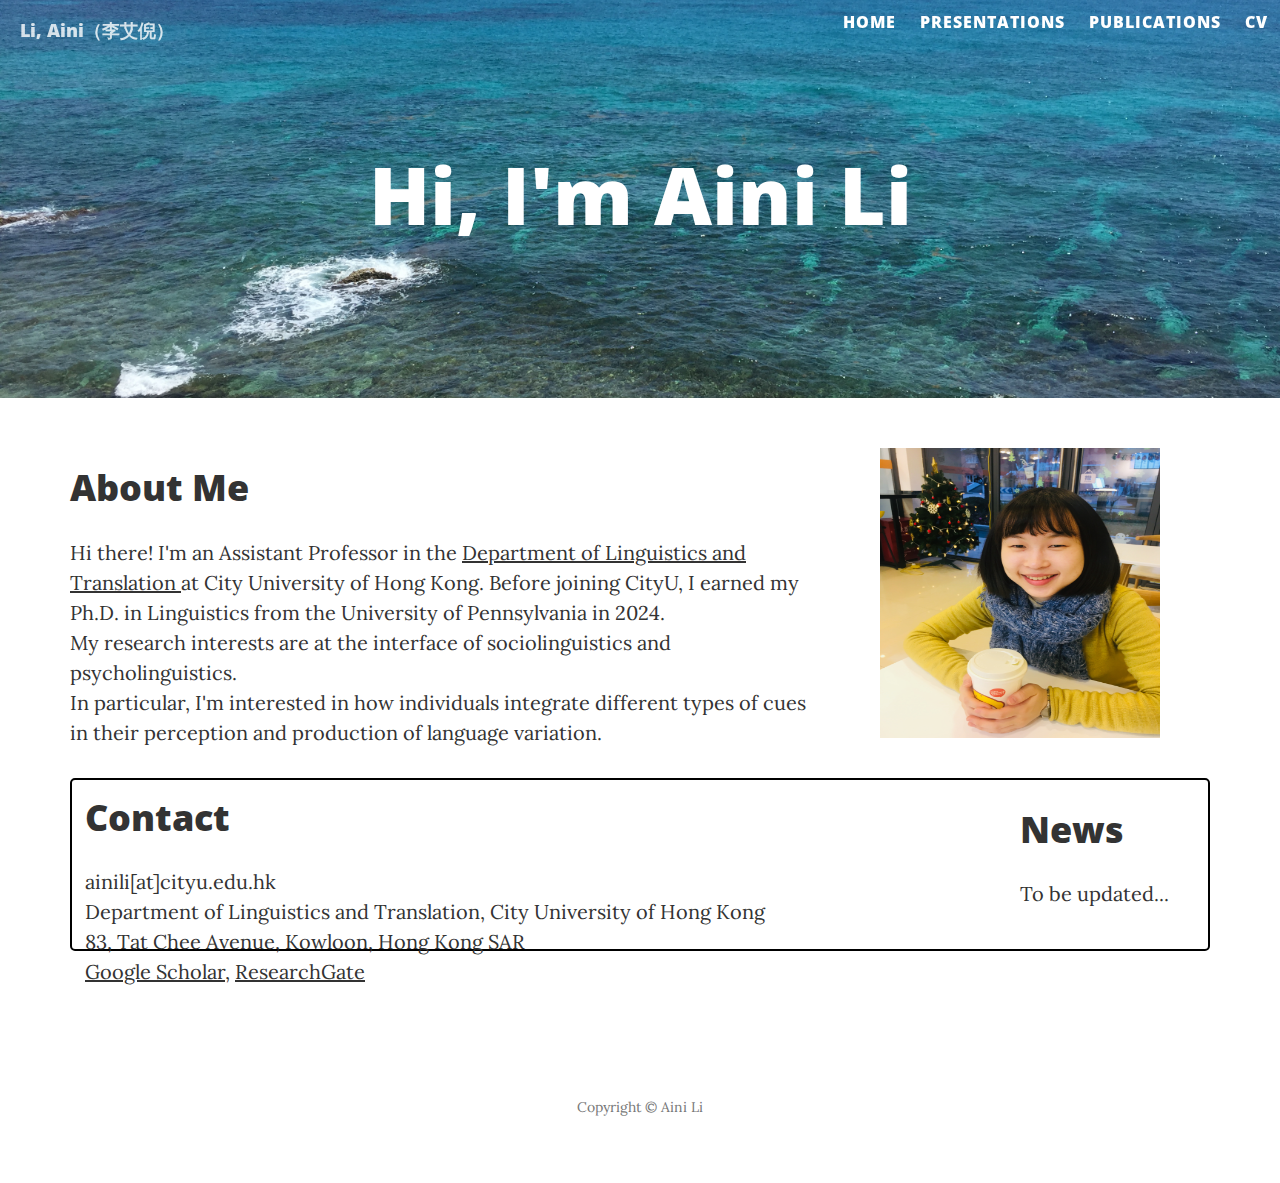
<file: index.html>
<!DOCTYPE html>
<html lang="en">

<head>

    <meta charset="utf-8">
    <meta http-equiv="X-UA-Compatible" content="IE=edge">
    <meta name="viewport" content="width=device-width, initial-scale=1">
    <meta name="description" content="">
    <meta name="author" content="">

    <title>Aini Li-Department of Linguistics-University of Pennsylvania</title>

    <!-- Bootstrap Core CSS -->
    <link href="vendor/bootstrap/css/bootstrap.min.css" rel="stylesheet">

    <!-- Theme CSS -->
    <link href="css/clean-blog.min.css" rel="stylesheet">

    <!-- Custom Fonts -->
    <link href="vendor/font-awesome/css/font-awesome.min.css" rel="stylesheet" type="text/css">
    <link href='https://fonts.googleapis.com/css?family=Lora:400,700,400italic,700italic' rel='stylesheet'
        type='text/css'>
    <link
        href='https://fonts.googleapis.com/css?family=Open+Sans:300italic,400italic,600italic,700italic,800italic,400,300,600,700,800'
        rel='stylesheet' type='text/css'>

    <!-- <script src="https://code.jquery.com/jquery-3.6.0.min.js"></script> -->
    <!-- <script src="https://maxcdn.bootstrapcdn.com/bootstrap/3.3.7/js/bootstrap.min.js"></script> -->
    <script src="vendor\jquery\jquery.min.js"></script>
    <script src="vendor\bootstrap\js\bootstrap.min.js"></script>

    <!-- HTML5 Shim and Respond.js IE8 support of HTML5 elements and media queries -->
    <!-- WARNING: Respond.js doesn't work if you view the page via file:// -->
    <!--[if lt IE 9]>
        <script src="https://oss.maxcdn.com/libs/html5shiv/3.7.0/html5shiv.js"></script>
        <script src="https://oss.maxcdn.com/libs/respond.js/1.4.2/respond.min.js"></script>
    <![endif]-->

</head>

<body>

    <!-- Navigation -->
    <nav class="navbar navbar-default navbar-custom navbar-fixed-top">
        <div class="container-fluid">
            <!-- Brand and toggle get grouped for better mobile display -->
            <div class="navbar-header page-scroll">
                <button type="button" class="navbar-toggle" data-toggle="collapse"
                    data-target="#bs-example-navbar-collapse-1">
                    <span class="sr-only">Toggle navigation</span>
                    <div style="font-size: 20px;">
                        Menu <i class="fa fa-bars"></i>
                    </div>
                </button>
                <a class="navbar-brand" href="index.html">Li, Aini（李艾倪）</a>
            </div>

            <!-- Collect the nav links, forms, and other content for toggling -->
            <div class="collapse navbar-collapse" id="bs-example-navbar-collapse-1">
                <ul class="nav navbar-nav navbar-right">
                    <li>
                        <a href="index.html">Home</a>
                    </li>
                    <li>
                        <a href="presentations.html">Presentations</a>
                    </li>
                    <li>
                        <a href="publications.html">Publications</a>
                    </li>
                    <li>
                        <a href="cv.html">CV</a>
                    </li>
                </ul>
            </div>
            <!-- /.navbar-collapse -->
        </div>
        <!-- /.container -->
    </nav>

    <!-- Page Header -->
    <!-- Set your background image for this header on the line below. -->
    <header class="intro-header" style="background-image: url('img/background.png')">
        <div class="container">
            <div class="row">
                <div class="col-lg-8 col-lg-offset-2 col-md-10 col-md-offset-1">
                    <div class="site-heading">
                        <h1>Hi, I'm Aini Li</h1>

                    </div>
                </div>
            </div>
        </div>
    </header>

    <!-- Main Content -->
    <div class="container">
        <div>
            <div class="row">
                <div class="col-md-8">
                    <h1>About Me</h1>
                    <div>

                        <p> Hi there! I'm an Assistant Professor in the <a href="https://lt.cityu.edu.hk/">Department of
                                Linguistics and Translation </a> at City University of Hong Kong. Before joining CityU,
                            I earned my Ph.D. in Linguistics from the University of Pennsylvania in 2024. <br />
                            My research interests are at the interface of sociolinguistics and psycholinguistics. <br />
                            In particular, I'm interested in how individuals integrate different types of cues <br /> 
                            in their perception and production of language variation. </p>
                       
                    </div>
                </div>
                <div class="col-md-4">
                    <div style="width: 300px;" class="center-block">
                        <img src="Aini.JPG" height="290px" width="280px" margin="25px 10px" />
                    </div>
                    
                </div>
            </div>

        <div class="col-md-10">
              <h1>Contact</h1>  
              <p> ainili[at]cityu.edu.hk <br />
                  Department of Linguistics and Translation, City University of Hong Kong <br />
                  83, Tat Chee Avenue, Kowloon, Hong Kong SAR <br />
                <a href="https://scholar.google.com/citations?user=CBzxIasAAAAJ&hl=en&oi=sra">Google
                                Scholar</a>,
                <a href="https://www.researchgate.net/profile/Aini-Li-3">ResearchGate</a></p>
        </div>
            
        </div>
        <div style="position:bottom; border: 2px solid black; padding: 10px; border-radius: 5px;">
             <h1>News</h1>
            <p> To be updated... </p>
        </div>

   

        
    </div>
    </div>

    <!-- Footer -->
    <footer>
        <div class="container">
            <div class="row">
                <div class="col-lg-8 col-lg-offset-2 col-md-10 col-md-offset-1">
                    <ul class="list-inline text-center">
                    </ul>
                    <p class="copyright text-muted">Copyright &copy; Aini Li </p>
                </div>
            </div>
        </div>
    </footer>



</body>

</html>
</file>
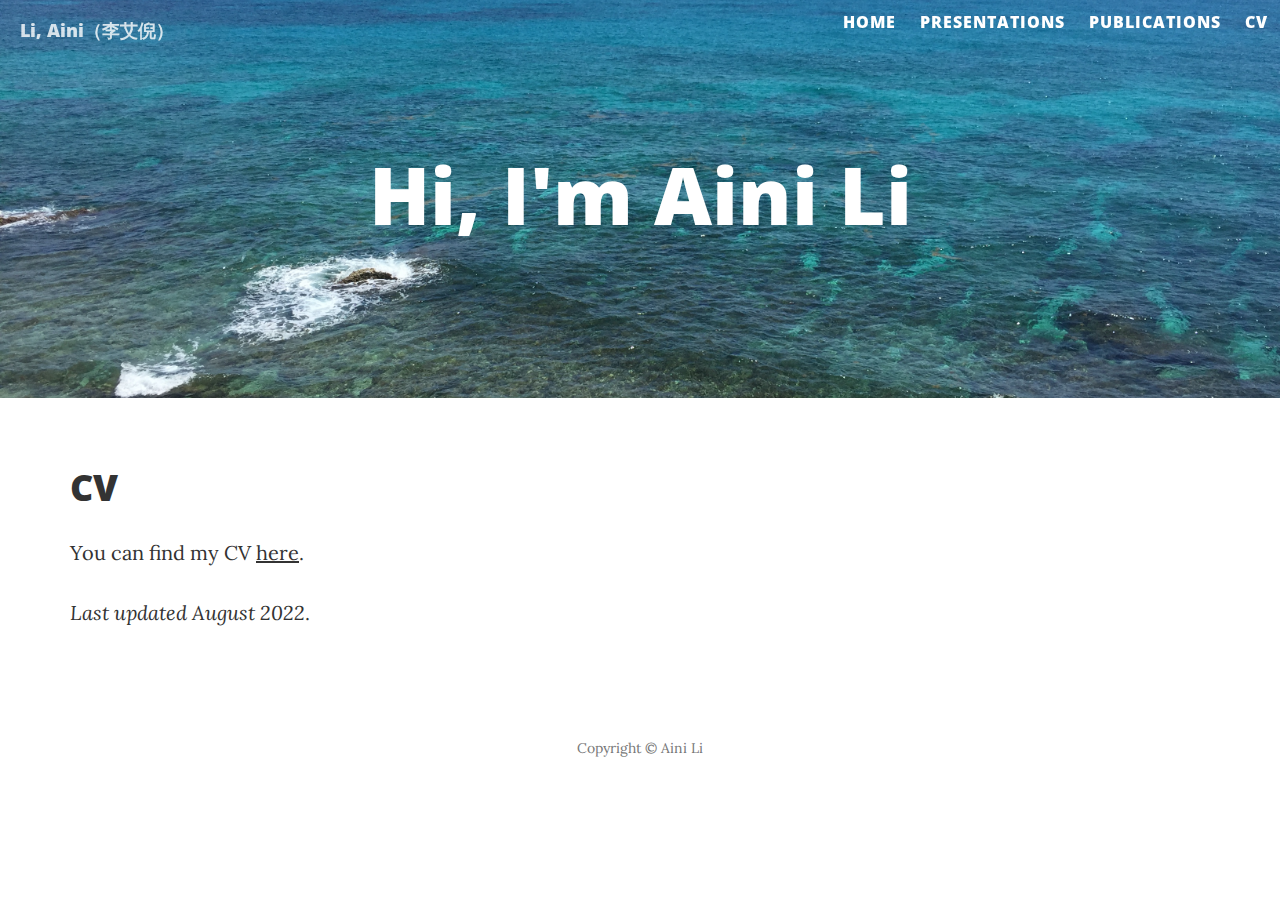
<file: cv.html>
<!DOCTYPE html>
<html lang="en">

<head>

    <meta charset="utf-8">
    <meta http-equiv="X-UA-Compatible" content="IE=edge">
    <meta name="viewport" content="width=device-width, initial-scale=1">
    <meta name="description" content="">
    <meta name="author" content="">

    <title>Aini Li</title>

    <!-- Bootstrap Core CSS -->
    <link href="vendor/bootstrap/css/bootstrap.min.css" rel="stylesheet">

    <!-- Theme CSS -->
    <link href="css/clean-blog.min.css" rel="stylesheet">

    <!-- Custom Fonts -->
    <link href="vendor/font-awesome/css/font-awesome.min.css" rel="stylesheet" type="text/css">
    <link href='https://fonts.googleapis.com/css?family=Lora:400,700,400italic,700italic' rel='stylesheet' type='text/css'>
    <link href='https://fonts.googleapis.com/css?family=Open+Sans:300italic,400italic,600italic,700italic,800italic,400,300,600,700,800' rel='stylesheet' type='text/css'>

    <!-- HTML5 Shim and Respond.js IE8 support of HTML5 elements and media queries -->
    <!-- WARNING: Respond.js doesn't work if you view the page via file:// -->
    <!--[if lt IE 9]>
        <script src="https://oss.maxcdn.com/libs/html5shiv/3.7.0/html5shiv.js"></script>
        <script src="https://oss.maxcdn.com/libs/respond.js/1.4.2/respond.min.js"></script>
    <![endif]-->

</head>

<body>

    <!-- Navigation -->
    <nav class="navbar navbar-default navbar-custom navbar-fixed-top">
        <div class="container-fluid">
            <!-- Brand and toggle get grouped for better mobile display -->
            <div class="navbar-header page-scroll">
                <button type="button" class="navbar-toggle" data-toggle="collapse" data-target="#bs-example-navbar-collapse-1">
                    <span class="sr-only">Toggle navigation</span>
                    Menu <i class="fa fa-bars"></i>
                </button>
                <a class="navbar-brand" href="index.html">Li, Aini（李艾倪）</a>
            </div>

            <!-- Collect the nav links, forms, and other content for toggling -->
            <div class="collapse navbar-collapse" id="bs-example-navbar-collapse-1">
                <ul class="nav navbar-nav navbar-right">
                    <li>
                        <a href="index.html">Home</a>
                    </li>
                    <li>
                        <a href="presentations.html">Presentations</a>
                    </li>
                    <li>
                        <a href="publications.html">Publications</a>
                    </li>
                    <li>
                        <a href="cv.html">CV</a>
                    </li>
                </ul>
            </div>
            <!-- /.navbar-collapse -->
        </div>
        <!-- /.container -->
    </nav>

    <!-- Page Header -->
    <!-- Set your background image for this header on the line below. -->
    <header class="intro-header" style="background-image: url('img/background.png')">
        <div class="container">
            <div class="row">
                <div class="col-lg-8 col-lg-offset-2 col-md-10 col-md-offset-1">
                    <div class="site-heading">
                        <h1>Hi, I'm Aini Li</h1>
                        
                    </div>
                </div>
            </div>
        </div>
    </header>

    <!-- Main Content -->
    <div class="container">
        <div>
            <h1>CV</h1> 
            <div>

            <p> You can find my CV <a href="documents/cv.pdf"> here</a>. </p>
            <p> <em> Last updated August 2022</em>. </p>

            
           </div>


      </div>                  
 </div>



   

    <!-- Footer -->
    <footer>
        <div class="container">
            <div class="row">
                <div class="col-lg-8 col-lg-offset-2 col-md-10 col-md-offset-1">
                    <ul class="list-inline text-center">
                    </ul>
                    <p class="copyright text-muted">Copyright &copy; Aini Li </p>
                </div>
            </div>
        </div>
    </footer>

    

</body>

</html>
</file>
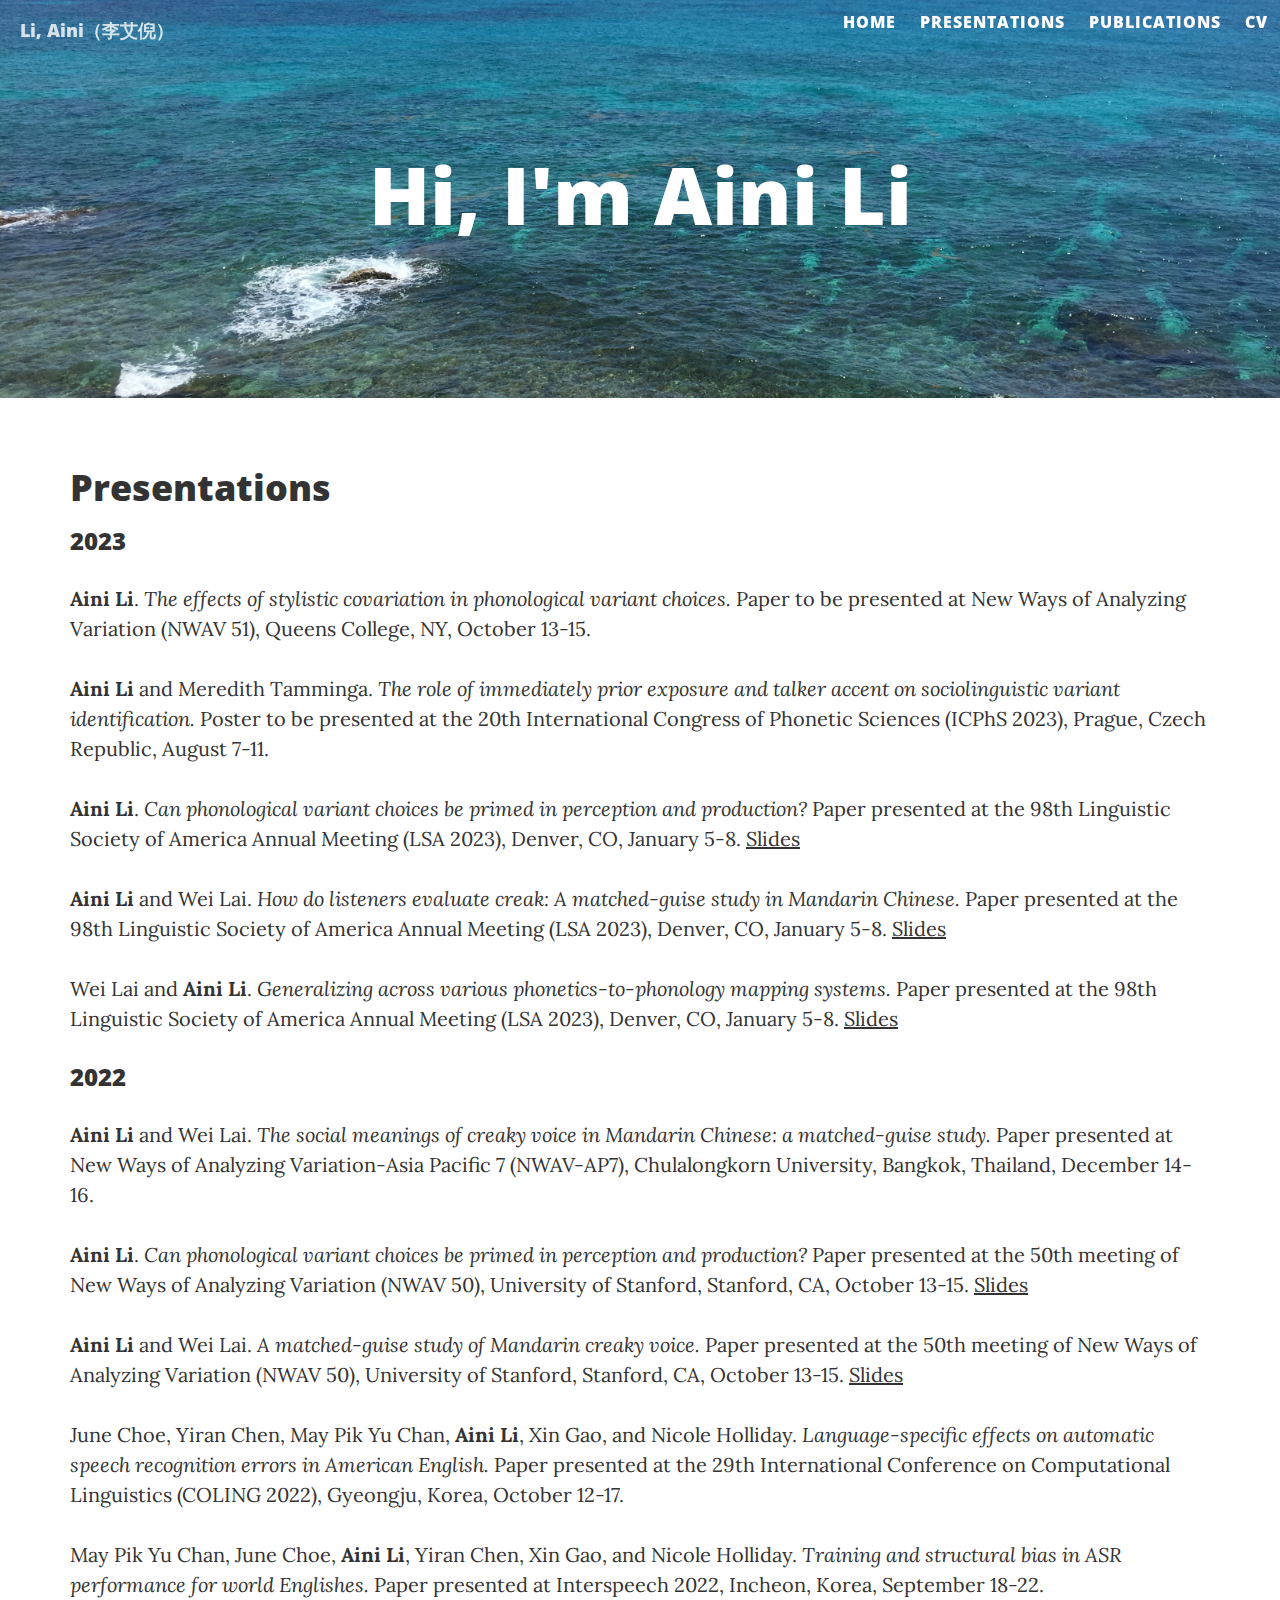
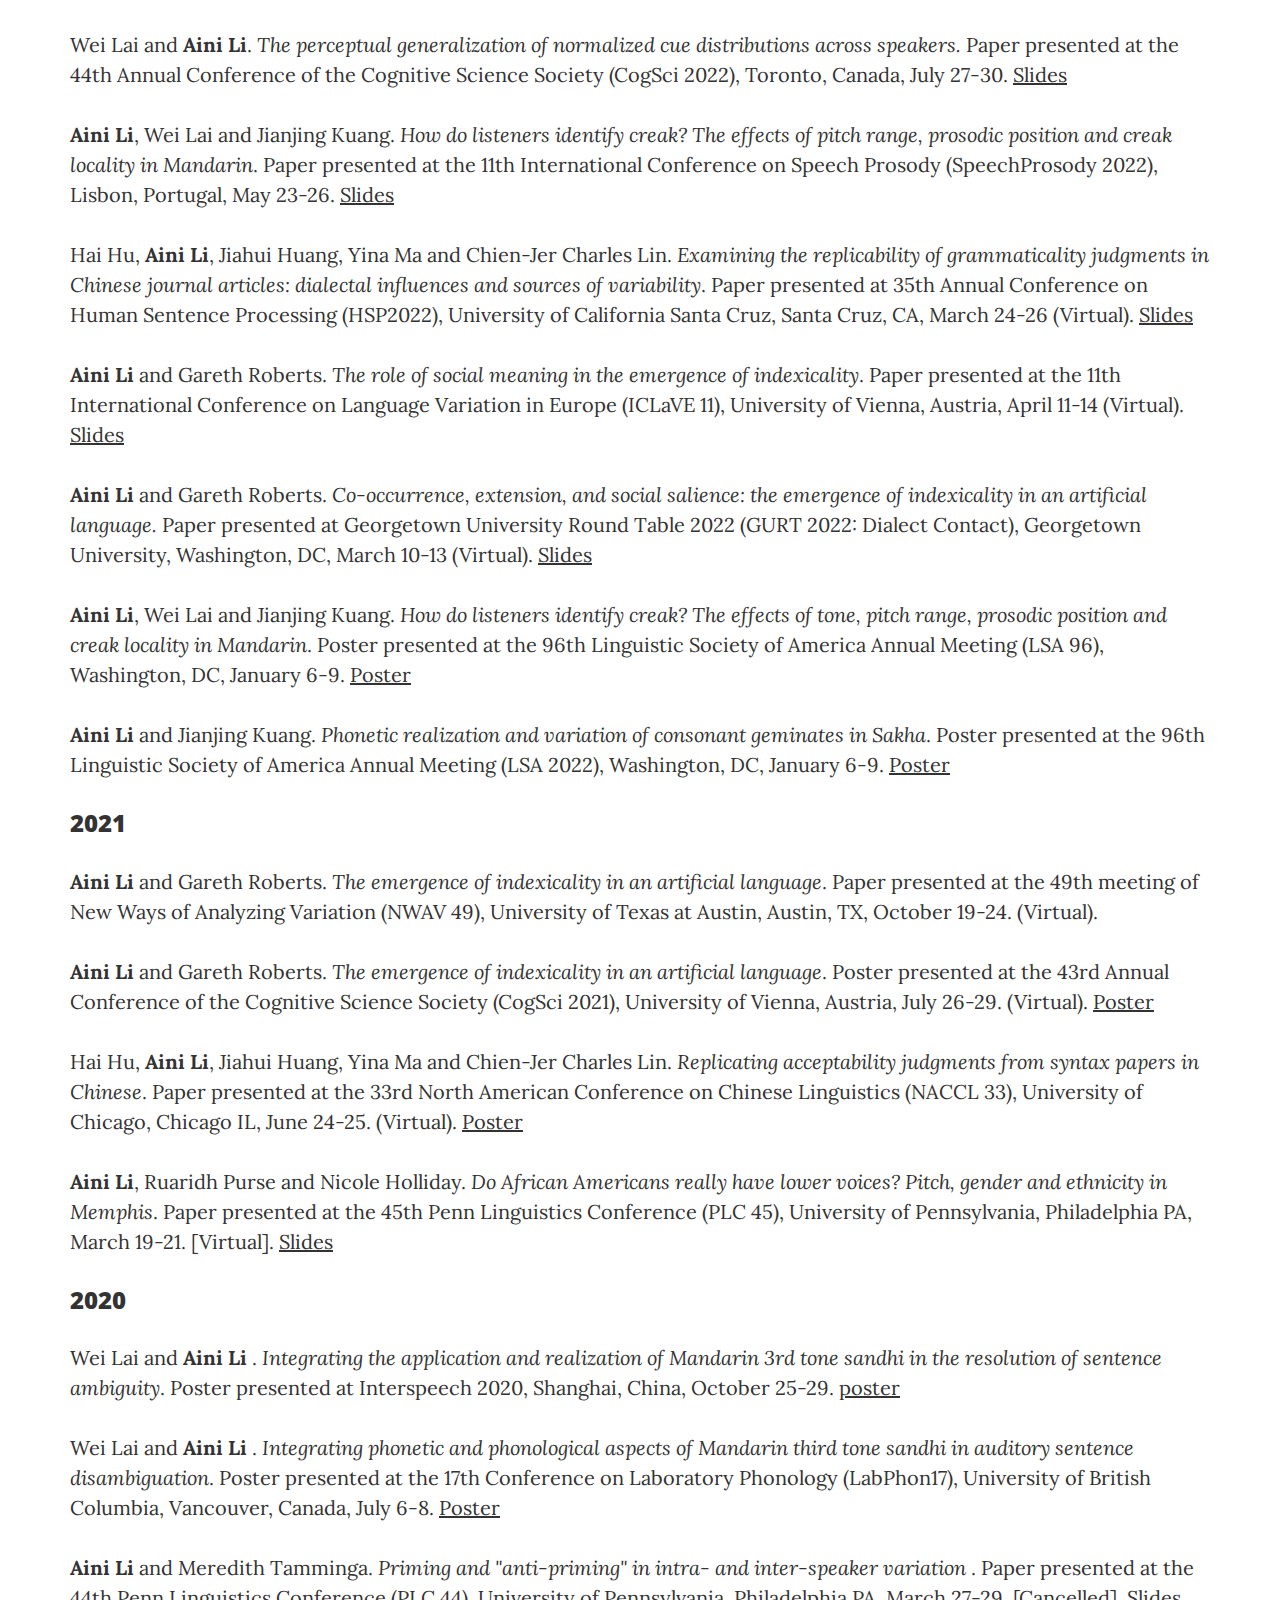
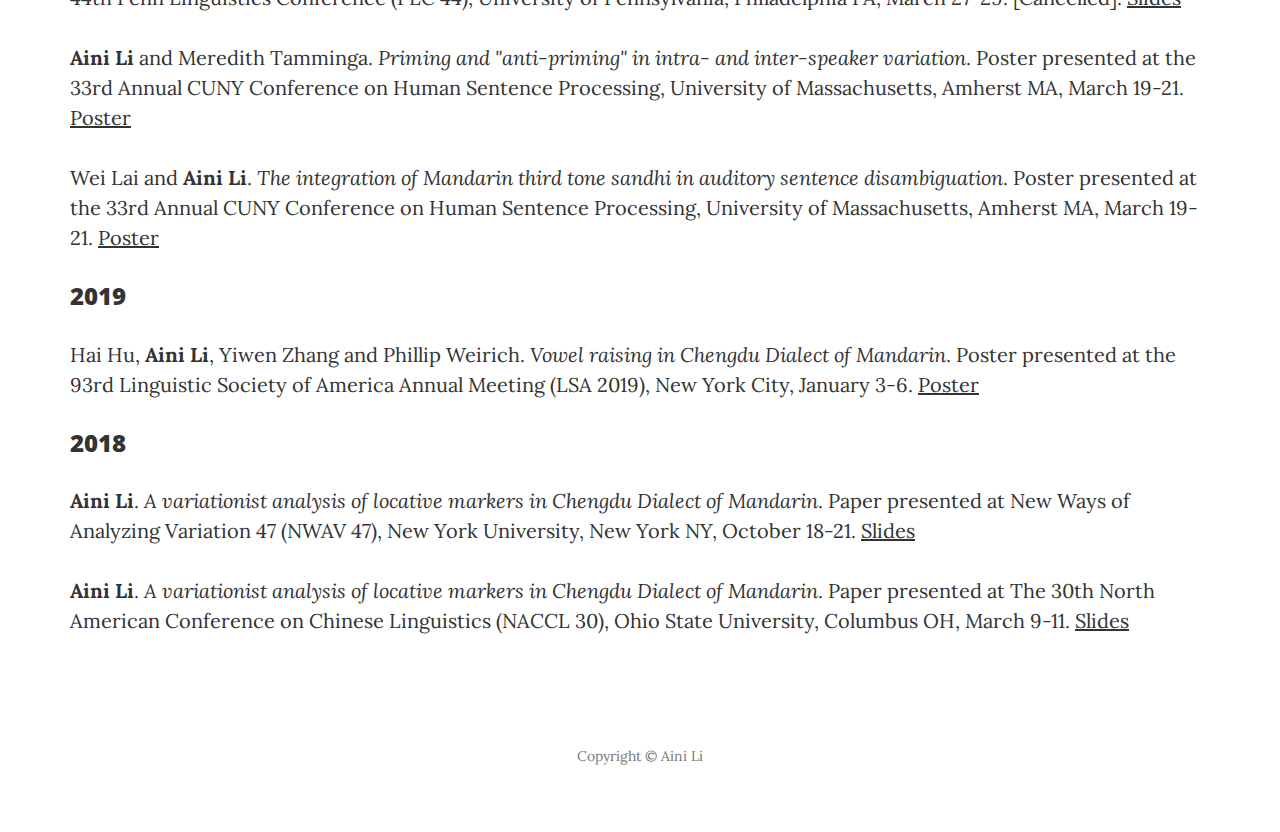
<file: presentations.html>
<!DOCTYPE html>
<html lang="en">

<head>

    <meta charset="utf-8">
    <meta http-equiv="X-UA-Compatible" content="IE=edge">
    <meta name="viewport" content="width=device-width, initial-scale=1">
    <meta name="description" content="">
    <meta name="author" content="">

    <title>Aini Li</title>  

    <!-- Bootstrap Core CSS -->
    <link href="vendor/bootstrap/css/bootstrap.min.css" rel="stylesheet">

    <!-- Theme CSS -->
    <link href="css/clean-blog.min.css" rel="stylesheet">

    <!-- Custom Fonts -->
    <link href="vendor/font-awesome/css/font-awesome.min.css" rel="stylesheet" type="text/css">
    <link href='https://fonts.googleapis.com/css?family=Lora:400,700,400italic,700italic' rel='stylesheet' type='text/css'>
    <link href='https://fonts.googleapis.com/css?family=Open+Sans:300italic,400italic,600italic,700italic,800italic,400,300,600,700,800' rel='stylesheet' type='text/css'>

    <!-- HTML5 Shim and Respond.js IE8 support of HTML5 elements and media queries -->
    <!-- WARNING: Respond.js doesn't work if you view the page via file:// -->
    <!--[if lt IE 9]>
        <script src="https://oss.maxcdn.com/libs/html5shiv/3.7.0/html5shiv.js"></script>
        <script src="https://oss.maxcdn.com/libs/respond.js/1.4.2/respond.min.js"></script>
    <![endif]-->

</head>

<body>

    <!-- Navigation -->
    <nav class="navbar navbar-default navbar-custom navbar-fixed-top">
        <div class="container-fluid">
            <!-- Brand and toggle get grouped for better mobile display -->
            <div class="navbar-header page-scroll">
                <button type="button" class="navbar-toggle" data-toggle="collapse" data-target="#bs-example-navbar-collapse-1">
                    <span class="sr-only">Toggle navigation</span>
                    Menu <i class="fa fa-bars"></i>
                </button>
                <a class="navbar-brand" href="index.html">Li, Aini（李艾倪）</a>
            </div>

            <!-- Collect the nav links, forms, and other content for toggling -->
            <div class="collapse navbar-collapse" id="bs-example-navbar-collapse-1">
                <ul class="nav navbar-nav navbar-right">
                    <li>
                        <a href="index.html">Home</a>
                    </li>
                    <li>
                        <a href="presentations.html">Presentations</a>
                    </li>
                    <li>
                        <a href="publications.html">Publications</a>
                    </li>
                    <li>
                        <a href="cv.html">CV</a>
                    </li>
                </ul>
            </div>
            <!-- /.navbar-collapse -->
        </div>
        <!-- /.container -->
    </nav>

    <!-- Page Header -->
    <!-- Set your background image for this header on the line below. -->
    <header class="intro-header" style="background-image: url('img/background.png')">
        <div class="container">
            <div class="row">
                <div class="col-lg-8 col-lg-offset-2 col-md-10 col-md-offset-1">
                    <div class="site-heading">
                        <h1>Hi, I'm Aini Li</h1>
                        
                    </div>
                </div>
            </div>
        </div>
    </header>

    <!-- Main Content -->
    <div class="container">
        <div>
            <h1>Presentations</h1> 
            <div>
                <h3> 2023</h3>
                <p> <strong>Aini Li</strong>. <em>The effects of stylistic covariation in phonological variant choices. </em> Paper to be presented at New Ways of Analyzing Variation (NWAV 51), Queens College, NY, October 13-15.</p>
                <p> <strong>Aini Li</strong> and Meredith Tamminga. <em> The role of immediately prior exposure and talker accent on sociolinguistic variant identification. </em> Poster to be presented at the 20th International Congress of Phonetic Sciences (ICPhS 2023), Prague, Czech Republic, August 7-11.</p>
                <p> <strong>Aini Li</strong>. <em> Can phonological variant choices be primed in perception and production? </em> Paper presented at the 98th Linguistic Society of America Annual Meeting (LSA 2023), Denver, CO, January 5-8. <a href="documents/LSA2023_Li.pdf"> Slides </a></p>
                <p> <strong>Aini Li</strong> and Wei Lai. <em>How do listeners evaluate creak: A matched-guise study in Mandarin Chinese. </em>Paper presented at the 98th Linguistic Society of America Annual Meeting (LSA 2023), Denver, CO, January 5-8. <a href="documents/LSA2023_LiLai.pdf"> Slides </a></p>
                <p>Wei Lai and <strong>Aini Li</strong>. <em>Generalizing across various phonetics-to-phonology mapping systems.</em> Paper presented at the 98th Linguistic Society of America Annual Meeting (LSA 2023), Denver, CO, January 5-8. <a href="documents/LSA2023_LaiLi.pdf"> Slides </a></p>

                
           </div>
            <div>
                <h3> 2022</h3> 
                <p> <strong>Aini Li</strong> and Wei Lai. <em>The social meanings of creaky voice in Mandarin Chinese: a matched-guise study. </em>Paper presented at New Ways of Analyzing Variation-Asia Pacific 7 (NWAV-AP7), Chulalongkorn University, Bangkok, Thailand, December 14-16. </p>
                 <p> <strong>Aini Li</strong>. <em> Can phonological variant choices be primed in perception and production? </em> Paper presented at the 50th meeting of New Ways of Analyzing Variation (NWAV 50), University of Stanford, Stanford, CA, October 13-15. <a href="documents/NWAV50a.pdf"> Slides </a></p>
                 <p> <strong>Aini Li</strong> and Wei Lai. <em>A matched-guise study of Mandarin creaky voice. </em>Paper presented at the 50th meeting of New Ways of Analyzing Variation (NWAV 50), University of Stanford, Stanford, CA, October 13-15. <a href="documents/NWAV50b.pdf"> Slides </a></p>
                 <p> June Choe, Yiran Chen, May Pik Yu Chan, <strong>Aini Li</strong>, Xin Gao, and Nicole Holliday. <em>Language-specific effects on automatic speech recognition errors in American English.</em> Paper presented at the 29th International Conference on Computational Linguistics (COLING 2022), Gyeongju, Korea, October 12-17.</p>
                 <p> May Pik Yu Chan, June Choe, <strong>Aini Li</strong>, Yiran Chen, Xin Gao, and Nicole Holliday. <em>Training and structural bias in ASR performance for world Englishes.</em> Paper presented at Interspeech 2022, Incheon, Korea, September 18-22.</p>
                 <p> Wei Lai and <strong>Aini Li</strong>. <em>The perceptual generalization of normalized cue distributions across speakers. </em> Paper presented at the 44th Annual Conference of the Cognitive Science Society (CogSci 2022), Toronto, Canada, July 27-30. <a href="documents/CogSci2022.pdf"> Slides </a></p>
                 <p> <strong>Aini Li</strong>, Wei Lai and Jianjing Kuang.  <em> How do listeners identify creak?  The effects of pitch range, prosodic position and creak locality in Mandarin</em>. Paper presented at the 11th International Conference on Speech Prosody (SpeechProsody 2022), Lisbon, Portugal, May 23-26. <a href="documents/SP2022.pdf"> Slides </a></p>
                 <p>  Hai Hu, <strong>Aini Li</strong>, Jiahui Huang, Yina Ma and Chien-Jer Charles Lin. <em>Examining the replicability  of  grammaticality  judgments  in  Chinese  journal  articles:  dialectal  influences  and sources of variability</em>. Paper presented  at  35th  Annual  Conference  on  Human  Sentence  Processing  (HSP2022), University of California Santa Cruz, Santa Cruz, CA, March 24-26 (Virtual). <a href="documents/HSP2022.pdf"> Slides </a> </p>
                 <p> <strong>Aini Li</strong> and Gareth Roberts. <em>  The role of social meaning in the emergence of indexicality</em>. Paper presented at the 11th International Conference on Language Variation in Europe (ICLaVE 11), University of Vienna, Austria, April 11-14 (Virtual). <a href="documents/ICLAVE11.pdf"> Slides </a> </p>
                 <p> <strong>Aini Li</strong> and Gareth Roberts. <em> Co-occurrence, extension, and social salience: the emergence of indexicality in an artificial language. </em>Paper presented at Georgetown University Round Table 2022 (GURT 2022: Dialect Contact), Georgetown University, Washington, DC, March 10-13 (Virtual). <a href="documents/GURT2022.pdf"> Slides </a> </p>
                 <p> <strong>Aini Li</strong>, Wei Lai and Jianjing Kuang. <em> How do listeners identify creak? The effects of tone, pitch range, prosodic position and creak locality in Mandarin</em>. Poster presented at the 96th Linguistic Society of America Annual Meeting (LSA 96), Washington, DC, January 6-9. <a href="documents/LSA2022_LiLaiKuang.pdf"> Poster </a> </p>
                 <p> <strong>Aini Li</strong> and Jianjing Kuang. <em> Phonetic realization and variation of consonant geminates in Sakha</em>. Poster presented at the 96th Linguistic Society of America Annual Meeting (LSA 2022), Washington, DC, January 6-9. <a href="documents/LSA2022_LiKuang.pdf"> Poster </a> </p>
           </div>

            <div>
                <h3> 2021</h3>
                
                <p> <strong>Aini Li</strong> and Gareth Roberts. <em> The emergence of indexicality in an artificial language</em>. Paper presented at the 49th meeting of New Ways of Analyzing Variation (NWAV 49), University of Texas at Austin, Austin, TX, October 19-24. (Virtual).</p>
                <p> <strong>Aini Li</strong> and Gareth Roberts. <em> The emergence of indexicality in an artificial language</em>. Poster presented at the 43rd Annual Conference of the Cognitive Science Society (CogSci 2021), University of Vienna, Austria, July 26-29. (Virtual). <a href="documents/CogSci2021.pdf"> Poster </a> </p>
                <p> Hai Hu, <strong>Aini Li</strong>, Jiahui Huang, Yina Ma and Chien-Jer Charles Lin. <em> Replicating acceptability judgments from syntax papers in Chinese</em>. Paper presented at the 33rd North American Conference on Chinese Linguistics (NACCL 33), University of Chicago, Chicago IL, June 24-25. (Virtual). <a href="documents/NACCL33.pdf"> Poster </a></p>
                <p> <strong>Aini Li</strong>, Ruaridh Purse and Nicole Holliday. <em> Do African Americans really have lower voices? Pitch, gender and ethnicity in Memphis</em>. Paper presented at the 45th Penn Linguistics Conference (PLC 45), University of Pennsylvania, Philadelphia PA, March 19-21. [Virtual]. <a href="documents/PLC45Slides.pdf"> Slides </a> </p>
           </div>
            <div>
                <h3> 2020 </h3>
            <p> Wei Lai and <strong> Aini Li </strong>. <em> Integrating the application and realization of Mandarin 3rd tone sandhi in the resolution of sentence ambiguity</em>. Poster presented at Interspeech 2020, Shanghai, China, October 25-29. <a href="documents/Interspeech2020.pdf"> poster </a></p>

            <p> Wei Lai and <strong> Aini Li </strong>. <em> Integrating phonetic and phonological aspects of Mandarin third tone sandhi in auditory sentence disambiguation</em>. Poster presented at the 17th Conference on Laboratory Phonology (LabPhon17), University of British Columbia, Vancouver, Canada, July 6-8. <a href="documents/Labphon17.pdf"> Poster </a> </p>
            
            <p> <strong> Aini Li </strong> and Meredith Tamminga. <em> Priming and "anti-priming" in intra- and inter-speaker variation </em>. Paper presented at the 44th Penn Linguistics Conference (PLC 44), University of Pennsylvania, Philadelphia PA, March 27-29. [Cancelled]. <a href="documents/PLC44Slides.pdf"> Slides </a> </p>

            <p> <strong>Aini Li</strong> and Meredith Tamminga. <em> Priming and "anti-priming" in intra- and inter-speaker variation</em>. Poster presented at the 33rd Annual CUNY Conference on Human Sentence Processing, University of Massachusetts, Amherst MA, March 19-21. <a href="https://osf.io/67fyv/"> Poster </a> </p>

            <p> Wei Lai and <strong>Aini Li</strong>. <em> The integration of Mandarin third tone sandhi in auditory sentence disambiguation</em>. Poster presented at the 33rd Annual CUNY Conference on Human Sentence Processing, University of Massachusetts, Amherst MA, March 19-21. <a href="https://osf.io/5yber/"> Poster </a> </p>
           </div>

           <div>
                <h3> 2019</h3>
            <p> Hai Hu, <strong>Aini Li</strong>, Yiwen Zhang and Phillip Weirich. <em> Vowel raising in Chengdu Dialect of Mandarin</em>. Poster presented at the 93rd Linguistic Society of America Annual Meeting (LSA 2019), New York City, January 3-6. <a href="documents/HuEtAl2019.pdf", > Poster </a></p>
           </div>


            <div>
                <h3> 2018</h3>
            <p>  <strong>Aini Li</strong>. <em> A variationist analysis of locative markers in Chengdu Dialect of Mandarin</em>. Paper presented at New Ways of Analyzing Variation 47 (NWAV 47), New York University, New York NY, October 18-21. <a href="documents/NWAV47.pdf"> Slides </a></p>

            <p>  <strong>Aini Li</strong>. <em> A variationist analysis of locative markers in Chengdu Dialect of Mandarin</em>. Paper presented at The 30th North American Conference on Chinese Linguistics (NACCL 30), Ohio State University, Columbus OH, March 9-11. <a href="documents/NACCL30.pdf"> Slides </a> </p>
           </div>




      </div>                  
 </div>



   

    <!-- Footer -->
    <footer>
        <div class="container">
            <div class="row">
                <div class="col-lg-8 col-lg-offset-2 col-md-10 col-md-offset-1">
                    <ul class="list-inline text-center">
                    </ul>
                    <p class="copyright text-muted">Copyright &copy; Aini Li </p>
                </div>
            </div>
        </div>
    </footer>

    

</body>

</html>
</file>
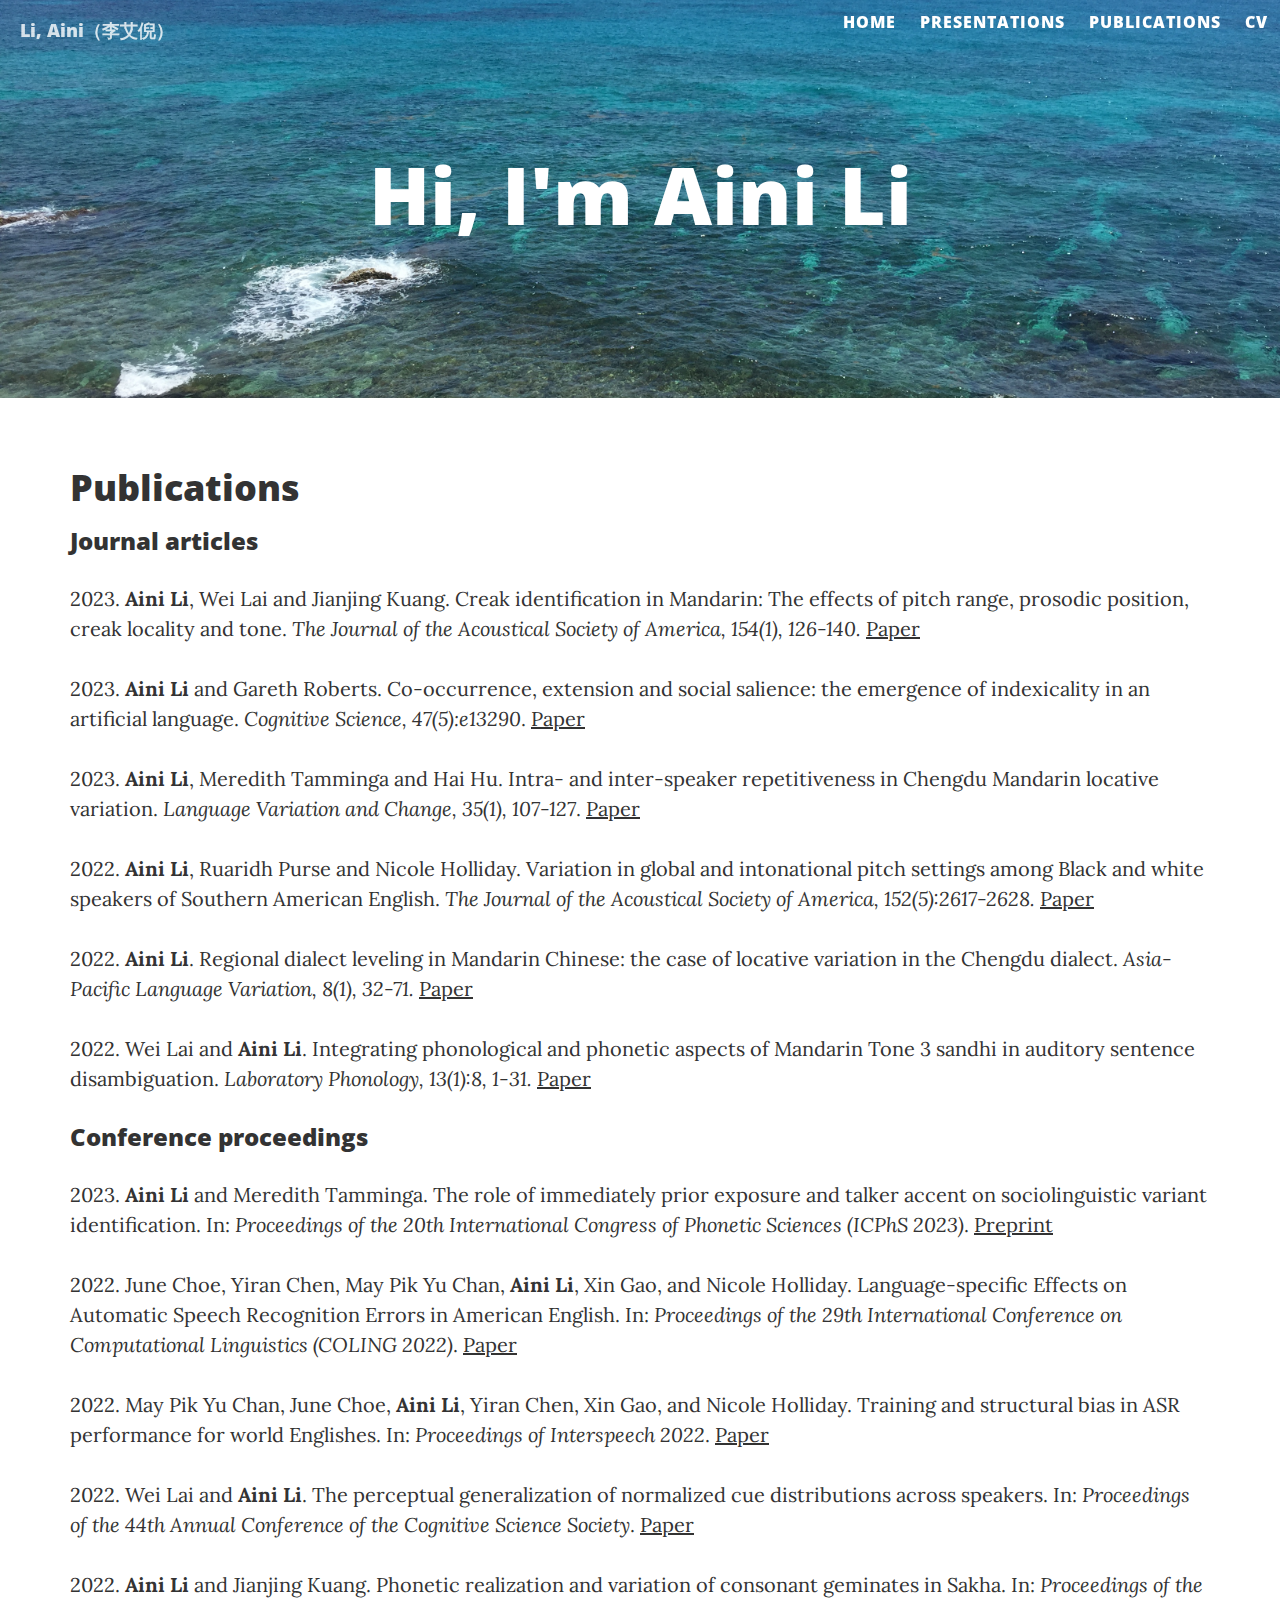
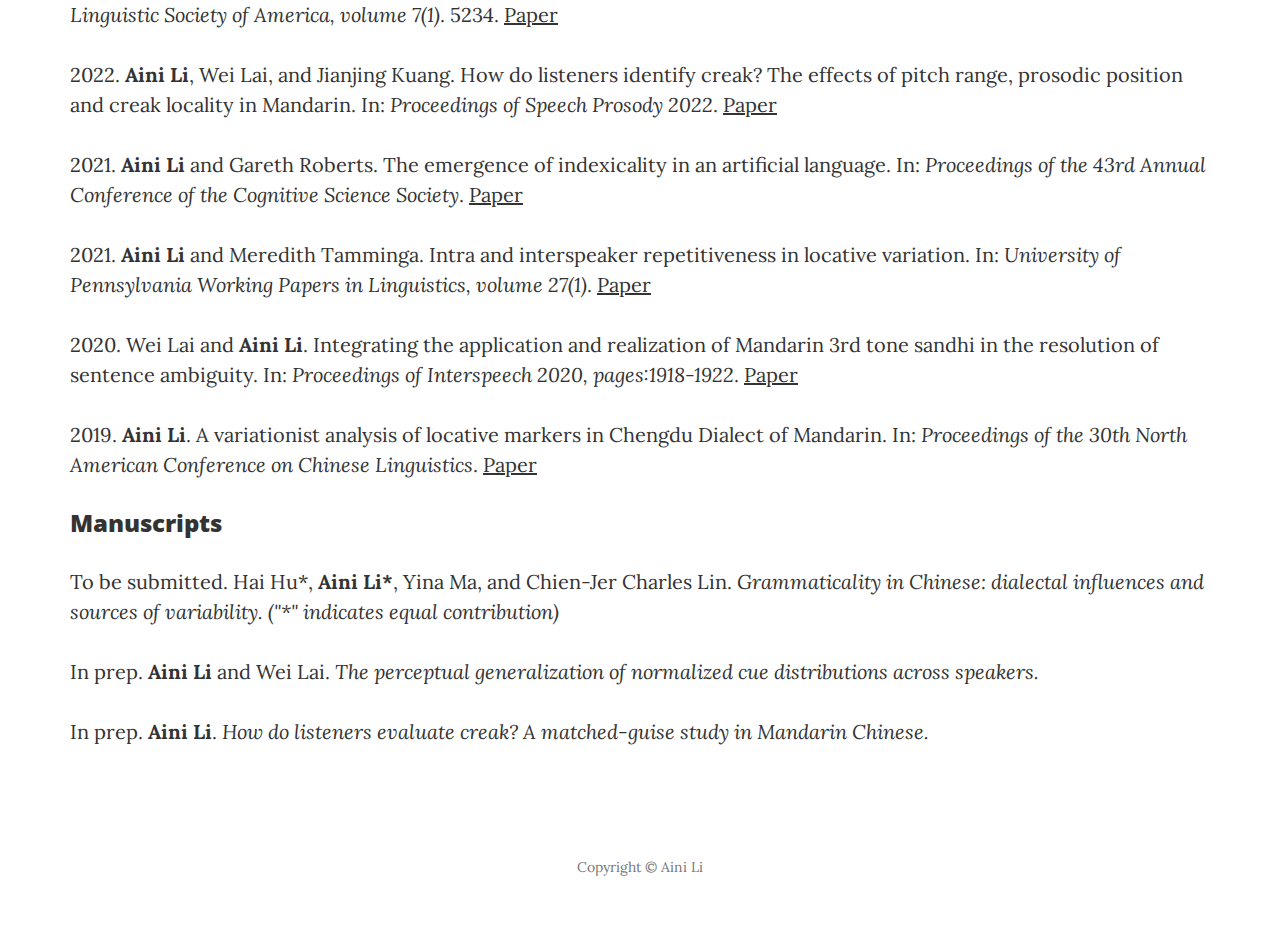
<file: publications.html>
<!DOCTYPE html>
<html lang="en">

<head>

    <meta charset="utf-8">
    <meta http-equiv="X-UA-Compatible" content="IE=edge">
    <meta name="viewport" content="width=device-width, initial-scale=1">
    <meta name="description" content="">
    <meta name="author" content="">

    <title>Aini Li</title>

    <!-- Bootstrap Core CSS -->
    <link href="vendor/bootstrap/css/bootstrap.min.css" rel="stylesheet">

    <!-- Theme CSS -->
    <link href="css/clean-blog.min.css" rel="stylesheet">

    <!-- Custom Fonts -->
    <link href="vendor/font-awesome/css/font-awesome.min.css" rel="stylesheet" type="text/css">
    <link href='https://fonts.googleapis.com/css?family=Lora:400,700,400italic,700italic' rel='stylesheet' type='text/css'>
    <link href='https://fonts.googleapis.com/css?family=Open+Sans:300italic,400italic,600italic,700italic,800italic,400,300,600,700,800' rel='stylesheet' type='text/css'>

    <!-- <script src="https://code.jquery.com/jquery-3.6.0.min.js"></script> -->
    <!-- <script src="https://maxcdn.bootstrapcdn.com/bootstrap/3.3.7/js/bootstrap.min.js"></script> -->
    <script src="vendor\jquery\jquery.min.js"></script>
    <script src="vendor\bootstrap\js\bootstrap.min.js"></script>
    <!-- HTML5 Shim and Respond.js IE8 support of HTML5 elements and media queries -->
    <!-- WARNING: Respond.js doesn't work if you view the page via file:// -->
    <!--[if lt IE 9]>
        <script src="https://oss.maxcdn.com/libs/html5shiv/3.7.0/html5shiv.js"></script>
        <script src="https://oss.maxcdn.com/libs/respond.js/1.4.2/respond.min.js"></script>
    <![endif]-->

</head>

<body>

    <!-- Navigation -->
    <nav class="navbar navbar-default navbar-custom navbar-fixed-top">
        <div class="container-fluid">
            <!-- Brand and toggle get grouped for better mobile display -->
            <div class="navbar-header page-scroll">
                <button type="button" class="navbar-toggle" data-toggle="collapse" data-target="#bs-example-navbar-collapse-1">
                    <span class="sr-only">Toggle navigation</span>
                    <div style="font-size: 20px;">
                        Menu <i class="fa fa-bars"></i>
                    </div>
                </button>
                <a class="navbar-brand" href="index.html">Li, Aini（李艾倪）</a>
            </div>

            <!-- Collect the nav links, forms, and other content for toggling -->
            <div class="collapse navbar-collapse" id="bs-example-navbar-collapse-1">
                <ul class="nav navbar-nav navbar-right">
                    <li>
                        <a href="index.html">Home</a>
                    </li>
                    <li>
                        <a href="presentations.html">Presentations</a>
                    </li>
                    <li>
                        <a href="publications.html">Publications</a>
                    </li>
                    <li>
                        <a href="cv.html">CV</a>
                    </li>
                </ul>
            </div>
            <!-- /.navbar-collapse -->
        </div>
        <!-- /.container -->
    </nav>

    <!-- Page Header -->
    <!-- Set your background image for this header on the line below. -->
    <header class="intro-header" style="background-image: url('img/background.png')">
        <div class="container">
            <div class="row">
                <div class="col-lg-8 col-lg-offset-2 col-md-10 col-md-offset-1">
                    <div class="site-heading">
                        <h1>Hi, I'm Aini Li</h1>
                        
                    </div>
                </div>
            </div>
        </div>
    </header>

    <!-- Main Content -->
    <div class="container">
        <div>
            <h1>Publications</h1> 
            <div>
                <h3> Journal articles </h3>
            <p> 2023. <strong>Aini Li</strong>, Wei Lai and Jianjing Kuang. Creak identification in Mandarin: The effects of pitch range, prosodic position, creak locality and tone. <em>The Journal of the Acoustical Society of America, 154(1), 126-140.</em> <a href="documents/LiEtAl2023b.pdf"> Paper </a></p>
            <p> 2023. <strong>Aini Li</strong> and Gareth Roberts. Co-occurrence, extension and social salience: the emergence of indexicality in an artificial language. <em>Cognitive Science, 47(5):e13290</em>. <a href="documents/LiRoberts2023.pdf"> Paper </a> </p>
            <p> 2023. <strong>Aini Li</strong>, Meredith Tamminga and Hai Hu. Intra- and inter-speaker repetitiveness in Chengdu Mandarin locative variation. <em>Language Variation and Change, 35(1), 107-127</em>. <a href="documents/LiEtAl2023a.pdf"> Paper </a> </p>
            <p> 2022. <strong>Aini Li</strong>, Ruaridh Purse and Nicole Holliday. Variation in global and intonational pitch settings among Black and white speakers of Southern American English. <em>The Journal of the Acoustical Society of America, 152(5):2617-2628.</em>  <a href="documents/LiEtAl2022b.pdf"> Paper </a> </p>
            <p> 2022. <strong>Aini Li</strong>. Regional dialect leveling in Mandarin Chinese: the case of locative variation in the Chengdu dialect. <em> Asia-Pacific Language Variation, 8(1), 32-71.</em> <a href="documents/Li2022.pdf"> Paper </a>  </p>
            <p> 2022. Wei Lai and <strong>Aini Li</strong>. Integrating phonological and phonetic aspects of Mandarin Tone 3 sandhi in auditory sentence disambiguation. <em>Laboratory Phonology, 13(1):8, 1-31.</em>  <a href="documents/LaiLi2022a.pdf"> Paper </a>  </p>
            

           </div>

           
            <div>
                <h3> Conference proceedings </h3>
            <p> 2023. <strong> Aini Li</strong> and Meredith Tamminga. The role of immediately prior exposure and talker accent on sociolinguistic variant identification. In: <em> Proceedings of the 20th International Congress of Phonetic Sciences (ICPhS 2023)</em>. <a href= "documents/LiTamminga2023.pdf"> Preprint </a></p>
            <p> 2022. June Choe, Yiran Chen, May Pik Yu Chan, <strong>Aini Li</strong>, Xin Gao, and Nicole Holliday. Language-specific Effects on Automatic Speech Recognition Errors in American English. In: <em>Proceedings of the 29th International Conference on Computational Linguistics (COLING 2022)</em>. <a href= "documents/ChoeEtAl2022.pdf"> Paper </a></p>
            <p> 2022. May Pik Yu Chan, June Choe, <strong>Aini Li</strong>, Yiran Chen, Xin Gao, and Nicole Holliday. Training and structural bias in ASR performance for world Englishes. In: <em>Proceedings of Interspeech 2022</em>. <a href= "documents/ChanEtAl2022.pdf"> Paper </a></p>
            <p> 2022. Wei Lai and <strong> Aini Li</strong>. The perceptual generalization of normalized cue distributions across speakers. In: <em>Proceedings of the 44th Annual Conference of the Cognitive Science Society</em>. <a href= "documents/LaiLi2022b.pdf"> Paper </a></p>
            <p> 2022. <strong>Aini Li</strong> and Jianjing  Kuang. Phonetic realization  and variation  of consonant geminates  in Sakha.  In: <em>Proceedings of the Linguistic Society of America, volume 7(1)</em>. 5234. <a href= "documents/LiKuang2022.pdf"> Paper </a>  </p>
            <p> 2022. <strong> Aini Li</strong>, Wei Lai, and Jianjing Kuang. How do listeners identify creak?  The effects of pitch range, prosodic position and creak locality in Mandarin. In: <em>Proceedings of Speech Prosody 2022</em>. <a href= "documents/LiEtAl2022a.pdf"> Paper </a></p>
            <p> 2021. <strong> Aini Li</strong> and Gareth Roberts. The emergence of indexicality in an artificial language. In: <em> Proceedings of the 43rd Annual Conference of the Cognitive Science Society</em>. <a href= "documents/LiRoberts2021.pdf"> Paper </a> </p>
            <p> 2021. <strong> Aini Li</strong> and Meredith Tamminga. Intra and interspeaker repetitiveness in locative variation. In: <em> University of Pennsylvania Working Papers in Linguistics, volume 27(1)</em>. <a href= "documents/LiTamminga2021.pdf"> Paper </a></p>
            <p> 2020. Wei Lai and <strong> Aini Li</strong>. Integrating the application and realization of Mandarin 3rd tone sandhi in the resolution of sentence ambiguity. In:<em> Proceedings of Interspeech 2020, pages:1918-1922</em>. <a href="documents/LaiLi2020.pdf"> Paper </a></p>
            <p> 2019. <strong> Aini Li</strong>. A variationist analysis of locative markers in Chengdu Dialect of Mandarin. In: <em> Proceedings of the 30th North American Conference on Chinese Linguistics</em>. <a href="documents/Li2019.pdf"> Paper </a> </p>
           
            
           </div>

           <div>
            <h3> Manuscripts </h3>
        <p> To be submitted. Hai Hu*, <strong>Aini Li*</strong>, Yina Ma, and Chien-Jer Charles Lin. <em>Grammaticality in Chinese:  dialectal  influences  and sources of variability. ("*" indicates equal contribution)</em>
        <p> In prep. <strong>Aini Li</strong> and Wei Lai. <em>The perceptual generalization of normalized cue distributions across speakers.</em> </p>
        <p> In prep. <strong>Aini Li</strong>. <em>How do listeners evaluate creak? A matched-guise study in Mandarin Chinese. </em> </p>

        

       </div>


      </div>                  
 </div>



   

    <!-- Footer -->
    <footer>
        <div class="container">
            <div class="row">
                <div class="col-lg-8 col-lg-offset-2 col-md-10 col-md-offset-1">
                    <ul class="list-inline text-center">
                    </ul>
                    <p class="copyright text-muted">Copyright &copy; Aini Li</p>
                </div>
            </div>
        </div>
    </footer>

    

</body>

</html>
</file>
<file: css/clean-blog.min.css>
/*!
 * Start Bootstrap - Clean Blog v3.3.7+1 (http://startbootstrap.com/template-overviews/clean-blog)
 * Copyright 2013-2017 Start Bootstrap
 * Licensed under MIT (https://github.com/BlackrockDigital/startbootstrap/blob/gh-pages/LICENSE)
 */a,body{color:#333}.navbar-custom .nav li a,.navbar-custom .navbar-brand,h1,h2,h3,h4,h5,h6{font-weight:800}.caption,.intro-header .page-heading,.intro-header .site-heading,footer .copyright{text-align:center}body{font-family:Lora,'Times New Roman',serif;font-size:20px;-webkit-tap-highlight-color:#0085A1}.intro-header .page-heading .subheading,.intro-header .post-heading .subheading,.intro-header .site-heading .subheading,.navbar-custom,h1,h2,h3,h4,h5,h6{font-family:'Open Sans','Helvetica Neue',Helvetica,Arial,sans-serif}p{line-height:1.5;margin:30px 0}p a{text-decoration:underline}a:focus,a:hover{color:#0085A1}a img:focus,a img:hover{cursor:zoom-in}blockquote{color:#777;font-style:italic}hr.small{max-width:100px;margin:15px auto;border-width:4px;border-color:#fff}.navbar-custom{position:absolute;top:0;left:0;width:100%;z-index:3}.navbar-custom .navbar-header .navbar-toggle{color:#777;font-weight:800;text-transform:uppercase;font-size:40px}.navbar-custom .nav li a{text-transform:uppercase;font-size:16px;letter-spacing:1px}@media only screen and (min-width:768px){.navbar-custom{background:0 0;border-bottom:1px solid transparent}.navbar-custom .navbar-brand{color:#fff;padding:20px}.navbar-custom .navbar-brand:focus,.navbar-custom .navbar-brand:hover{color:rgba(255,255,255,.8)}.navbar-custom .nav li a{color:#fff;padding:12px}.navbar-custom .nav li a:focus,.navbar-custom .nav li a:hover{color:rgba(255,255,255,.8)}.navbar-custom .nav li ul.dropdown-menu a{color:#333}.navbar-custom .nav li ul.dropdown-menu a:focus,.navbar-custom .nav li ul.dropdown-menu a:hover{color:#0085A1}}@media only screen and (min-width:1170px){.navbar-custom{-webkit-transition:background-color .3s;-moz-transition:background-color .3s;transition:background-color .3s;-webkit-transform:translate3d(0,0,0);-moz-transform:translate3d(0,0,0);-ms-transform:translate3d(0,0,0);-o-transform:translate3d(0,0,0);transform:translate3d(0,0,0);-webkit-backface-visibility:hidden;backface-visibility:hidden}.navbar-custom.is-fixed{position:fixed;top:-61px;background-color:rgba(255,255,255,.9);border-bottom:1px solid #f2f2f2;-webkit-transition:-webkit-transform .3s;-moz-transition:-moz-transform .3s;transition:transform .3s}.navbar-custom.is-fixed .navbar-brand{color:#333}.navbar-custom.is-fixed .navbar-brand:focus,.navbar-custom.is-fixed .navbar-brand:hover{color:#0085A1}.navbar-custom.is-fixed .nav li a{color:#333}.navbar-custom.is-fixed .nav li a:focus,.navbar-custom.is-fixed .nav li a:hover{color:#0085A1}.navbar-custom.is-visible{-webkit-transform:translate3d(0,100%,0);-moz-transform:translate3d(0,100%,0);-ms-transform:translate3d(0,100%,0);-o-transform:translate3d(0,100%,0);transform:translate3d(0,100%,0)}}.intro-header{background:center center no-repeat;-webkit-background-size:cover;-moz-background-size:cover;background-size:cover;-o-background-size:cover;margin-bottom:50px}.intro-header .page-heading,.intro-header .post-heading,.intro-header .site-heading{padding:100px 0 50px;color:#fff}.intro-header .page-heading h1,.intro-header .site-heading h1{margin-top:0;font-size:50px}.intro-header .page-heading .subheading,.intro-header .site-heading .subheading{font-size:24px;line-height:1.1;display:block;font-weight:300;margin:10px 0 0}@media only screen and (min-width:768px){.intro-header .page-heading,.intro-header .post-heading,.intro-header .site-heading{padding:150px 0}.intro-header .page-heading h1,.intro-header .site-heading h1{font-size:80px}}.intro-header .post-heading h1{font-size:35px}.intro-header .post-heading .meta,.intro-header .post-heading .subheading{line-height:1.1;display:block}.intro-header .post-heading .subheading{font-size:24px;margin:10px 0 30px;font-weight:600}.intro-header .post-heading .meta{font-family:Lora,'Times New Roman',serif;font-style:italic;font-weight:300;font-size:20px}.intro-header .post-heading .meta a{color:#fff}@media only screen and (min-width:768px){.intro-header .post-heading h1{font-size:55px}.intro-header .post-heading .subheading{font-size:30px}}.post-preview>a{color:#333}.post-preview>a:focus,.post-preview>a:hover{text-decoration:none;color:#0085A1}.post-preview>a>.post-title{font-size:30px;margin-top:30px;margin-bottom:10px}.post-preview>a>.post-subtitle{margin:0 0 10px;font-weight:300}.post-preview>.post-meta{color:#777;font-size:18px;font-style:italic;margin-top:0}.post-preview>.post-meta>a{text-decoration:none;color:#333}.post-preview>.post-meta>a:focus,.post-preview>.post-meta>a:hover{color:#0085A1;text-decoration:underline}@media only screen and (min-width:768px){.post-preview>a>.post-title{font-size:36px}}.section-heading{font-size:36px;margin-top:60px;font-weight:700}.btn,.pager li>a,.pager li>span{font-family:'Open Sans','Helvetica Neue',Helvetica,Arial,sans-serif;text-transform:uppercase;font-weight:800;letter-spacing:1px}.caption{font-size:14px;padding:10px;font-style:italic;margin:0;display:block;border-bottom-right-radius:5px;border-bottom-left-radius:5px}footer{padding:50px 0 65px}footer .list-inline{margin:0;padding:0}footer .copyright{font-size:14px;margin-bottom:0}.floating-label-form-group{font-size:14px;position:relative;margin-bottom:0;padding-bottom:.5em;border-bottom:1px solid #eee}.floating-label-form-group input,.floating-label-form-group textarea{z-index:1;position:relative;padding-right:0;padding-left:0;border:none;border-radius:0;font-size:1.5em;background:0 0;box-shadow:none!important;resize:none}.floating-label-form-group label{display:block;z-index:0;position:relative;top:2em;margin:0;font-size:.85em;line-height:1.764705882em;vertical-align:middle;vertical-align:baseline;opacity:0;-webkit-transition:top .3s ease,opacity .3s ease;-moz-transition:top .3s ease,opacity .3s ease;-ms-transition:top .3s ease,opacity .3s ease;transition:top .3s ease,opacity .3s ease}.floating-label-form-group::not(:first-child){padding-left:14px;border-left:1px solid #eee}.floating-label-form-group-with-value label{top:0;opacity:1}.floating-label-form-group-with-focus label{color:#0085A1}form .row:first-child .floating-label-form-group{border-top:1px solid #eee}.btn{font-size:14px;border-radius:0;padding:15px 25px}.btn-lg{font-size:16px;padding:25px 35px}.btn-default:focus,.btn-default:hover{background-color:#0085A1;border:1px solid #0085A1;color:#fff}.pager{margin:20px 0 0}.pager li>a,.pager li>span{font-size:14px;padding:15px 25px;background-color:#fff;border-radius:0}.pager li>a:focus,.pager li>a:hover{color:#fff;background-color:#0085A1;border:1px solid #0085A1}.pager .disabled>a,.pager .disabled>a:focus,.pager .disabled>a:hover,.pager .disabled>span{color:#777;background-color:#333;cursor:not-allowed}::-moz-selection{color:#fff;text-shadow:none;background:#0085A1}::selection{color:#fff;text-shadow:none;background:#0085A1}img::selection{color:#fff;background:0 0}img::-moz-selection{color:#fff;background:0 0}
</file>
